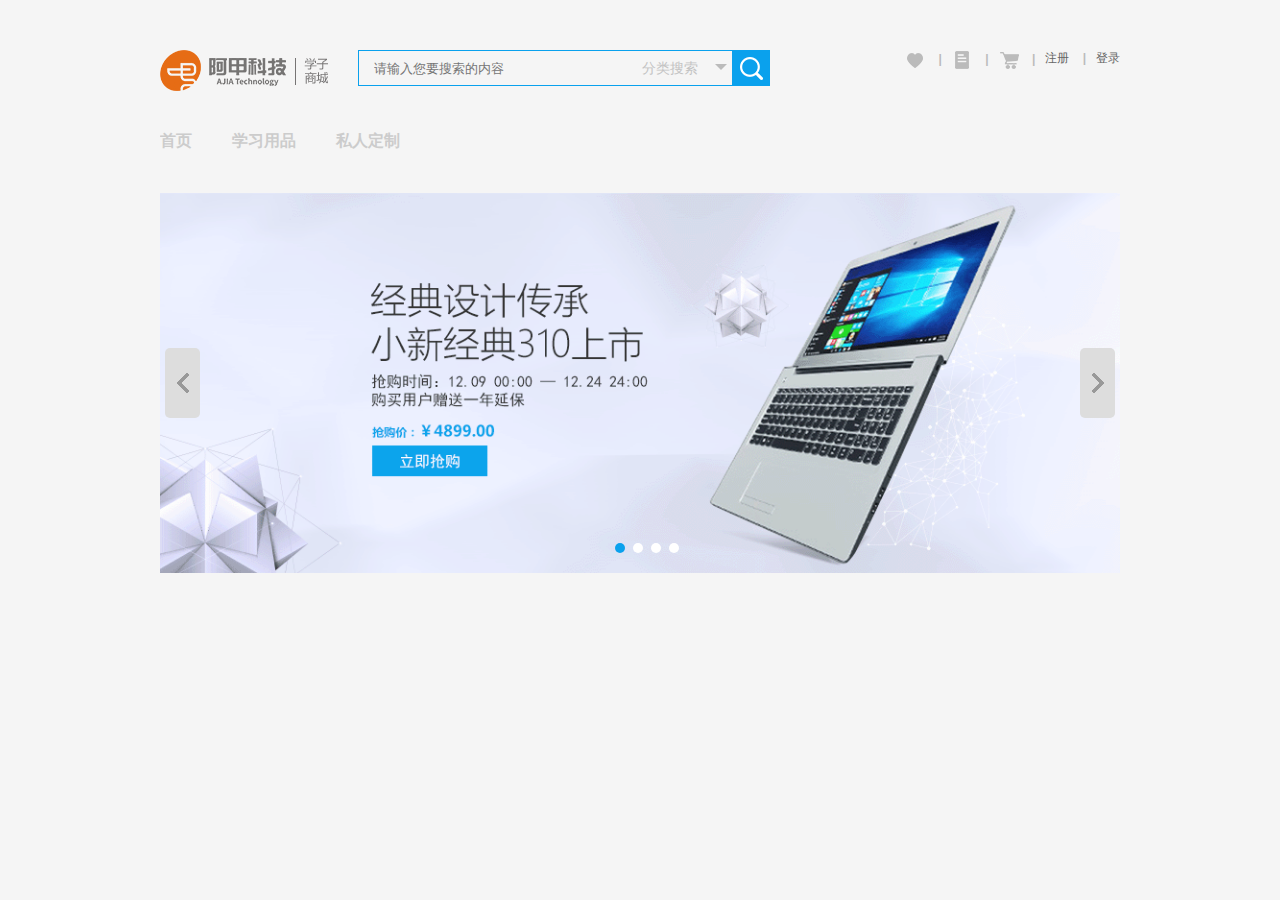
<file: project2/index.html>
<!doctype html>
<html lang="en">
 <head>
  <meta charset="UTF-8">
  <title>index</title>
  <link rel="stylesheet" href="css/base.css">
  <link rel="stylesheet" href="css/index.css">
 </head>
 <body>
   <div class="main">
     <!--1.网页头部-->
	 <iframe src="header.html" frameborder="0" class="header"></iframe>
	 <!--2.banner广告大图-->
	 <div id="banner">
	  <!--1.广告图-->
	  <ul class="banner-img">
	    <li>
		  <a href="#">
		    <img src="img/index/banner1.png">
		  </a>
		</li>
	    <li>
		  <a href="#">
		    <img src="img/index/banner2.png">
		  </a>
		</li>
	    <li>
		  <a href="#">
		    <img src="img/index/banner3.png">
		  </a>
		</li>
	    <li>
		  <a href="#">
		    <img src="img/index/banner4.png">
		  </a>
		</li>
	  </ul>
	  <!--2.左右箭头-->
	  <a href="#" class="ck-left ck-side"></a>
	  <a href="#" class="ck-right ck-side" ></a>
	  <!--3.导航指示器-->
	  <ul class="ind">
	    <li class="active"></li>
	    <li></li>
	    <li></li>
	    <li></li>
	  </ul>
	 </div>
	 <!--3.楼层-->
	 <!--4.网页底部-->
   </div>
 </body>
</html>
</file>
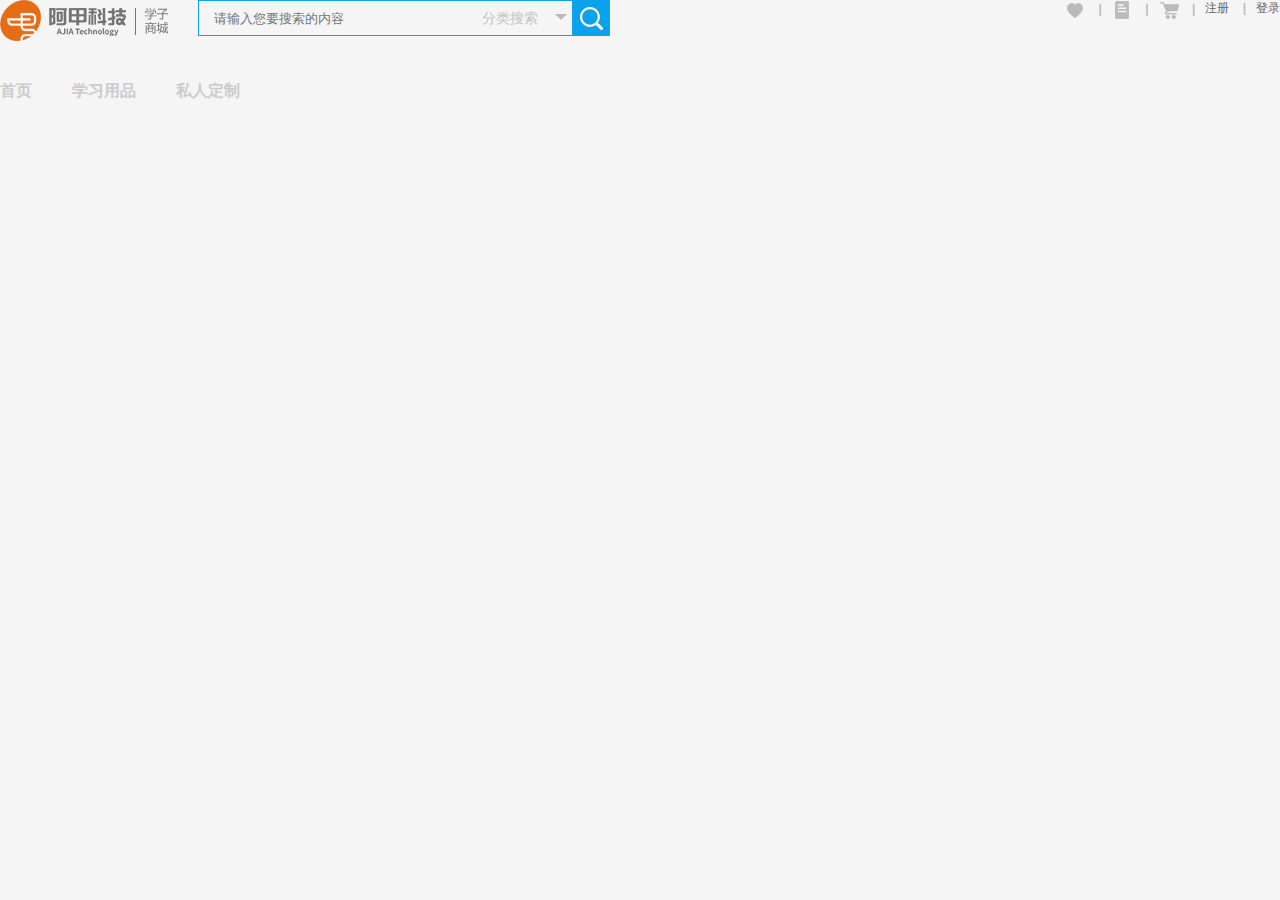
<file: project2/header.html>
<!doctype html>
<html lang="en">
 <head>
  <meta charset="UTF-8">
  <title>header</title>
  <link rel="stylesheet" href="css/base.css">
  <link rel="stylesheet" href="css/header.css">
 </head>
 <body>
    <!--1.顶部：logo,搜索框，登录注册列表-->
	<div id="header-top" class="clear">
	  <!--1.左侧：logo图标-->
	  <a href="#" class="lf">
	     <img src="img/header/logo.png">	
	  </a>
      <!--2.中间：搜索框-->
	  <div id="top-input" class="lf">
	    <!--input输入框-->
		<input type="text" id="txtSearch" placeholder="请输入您要搜索的内容">
		<!--分类搜索-->
		<a href="#" class="sort-search">分类搜索</a>
		<!--放大镜图片-->
		<img class="rf" src="img/header/search.png">
		<!--三角形图标-->
		<i class="caret"></i>
	  </div>
      <!--3.右侧：登录注册列表-->
	  <ul id="list" class="rf">
	    <li>
		  <a href="#">
		    <img src="img/header/care.png">
		  </a>
		  <b>|</b>
		</li>
	    <li>
		  <a href="#">
		    <img src="img/header/order.png">
		  </a>
		  <b>|</b> 
		</li>
	    <li>
		  <a href="#">
		    <img src="img/header/shop_car.png">
		  </a>
		  <b>|</b>
		</li>
	    <li>
		  <a href="#">注册</a>
		  <b>|</b>
		</li>
	    <li>
		  <a href="#">登录</a>
		</li>
	  </ul>
    </div>
	<!--2.页面主导航-->
	<ul id="nav">
	  <li>
	    <a href="#">首页</a>
	  </li>
	  <li>
	    <a href="#">学习用品</a>
	  </li>
	  <li>
	    <a href="#">私人定制</a>
	  </li>
	</ul>
 </body>
</html>
</file>
<file: project2/css/base.css>
/*CSS重写*/
body{
  font:12px "simhei",Arial;
  color:#666;
  margin:0;
  padding:0;
  background-color:#f5f5f5;
}
ul,p,h1,h2,h3,h4,h5,h6,ol,dl,pre{
  list-style:none;
  margin:0;
  padding:0;
}
a{
  text-decoration:none;
  color:#666;
}
a:hover{
  color:#0aa1ed;
}
img{
  vertical-align:middle;
}
.lf{
  float:left;
}
.rf{
  float:right;
}
.clear:after{
  content:"";
  display:block;
  clear:both;
}
div.main{
  width:960px;
  margin:0 auto;
}
/*引入头部网页样式*/
.header{
  width:100%;
  margin:50px 0 20px;
  height:120px;
}
</file>
<file: project2/css/index.css>
/*banner广告样式*/
    ul{
	  list-style:none;
	  margin:0;
	  padding:0;
	}
	#banner{
	  width:960px;
	  height:380px;
      overflow:hidden;
	  margin:0 auto;
	  position:relative;
	}
	#banner img{
	  width:960px;
	}
	#banner ul.banner-img li{
	  float:left;
	}
    /*左右箭头*/
    #banner a.ck-side{
	  width:35px;
	  height:70px;
	  border-radius:5px;
	  background:#ddd;
	  position:absolute;
	  top:155px;
	}
	#banner a.ck-left{
	   background:#ddd url(../img/index/arrow-left.png) no-repeat center center;
	   left:5px;
	}
	#banner a.ck-right{
	  background:#ddd url(../img/index/arrow-right.png) no-repeat center center;
	  right:5px;
	}
    /*导航指示器*/
	#banner ul.ind{
	  position:absolute;
	  bottom:20px;
	  left:455px;
	}
	#banner ul.ind li{
	  float:left;
	  width:10px;
	  height:10px;
	  background:#fff;
	  border-radius:50%;
	  margin-right:8px;
	}
	#banner ul.ind li.active{
	  background:#0aa1ed;
	}
</file>
<file: project2/css/header.css>
/*中间搜索框样式*/
#top-input{
  margin-left:30px;
  width:410px;
  height:34px;
  border:1px solid #0aa1ed;
}
#txtSearch{
  width:280px;
  height:34px;
  border:0;
  outline:0;
  padding-left:15px;
  box-sizing:border-box;
  background-color:#f5f5f5;
}
/*分类搜索*/
#top-input a.sort-search{
  color:#c3c3c3;
  font-size:14px;
  margin-right:5px;
}
#top-input i.caret{
  border:6px solid transparent;
  border-top-color:#bbb;
  margin-right:5px;
  float:right;
  margin-top:13px;
}

/*右侧列表*/
#list li{
   float:left;
}
/*#list li img{
  vertical-align:middle;
}*/
#list li b{
  margin:0 10px;
  color:#bbb;
}

/*页面主导航*/
#nav{
  margin:40px 0 20px;
}
#nav li{
  float:left;
  margin-right:40px;
}

#nav li a{
  color:#ccc;
  font-size:16px;
  font-weight:bold;
}
#nav li a:hover{
  color:#b8b8b8;
}
</file>
